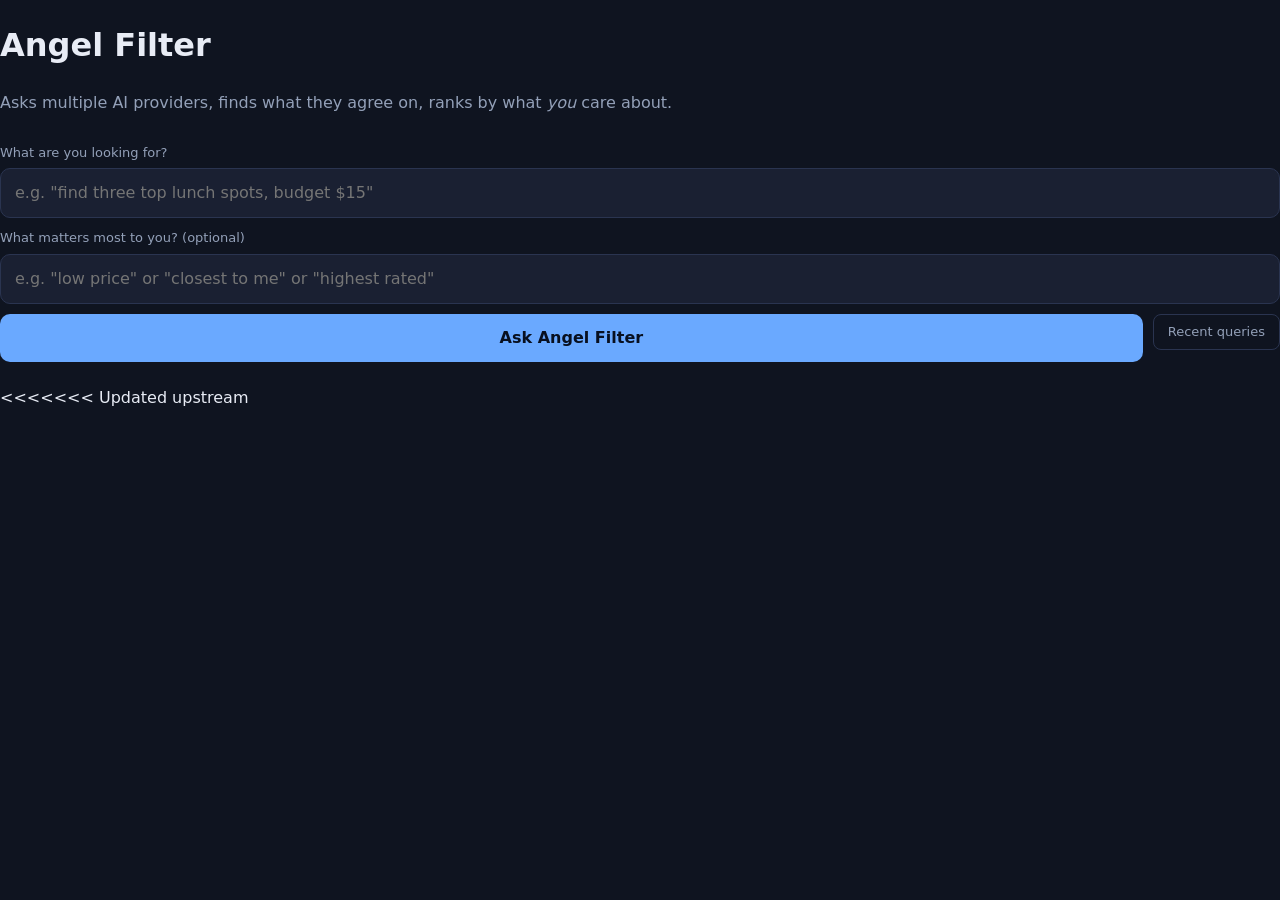
<file: static/index.html>
<!doctype html>
<html lang="en">
<head>
<meta charset="utf-8" />
<meta name="viewport" content="width=device-width, initial-scale=1" />
<title>Angel Filter</title>
<style>
  :root {
    --bg: #0f1420; --card: #1a2032; --ink: #e8ecf5; --muted: #93a0b8;
    --accent: #6aa9ff; --warn: #ffb36a; --good: #7dd87a; --border: #2a3450;
    --best-border: #6aa9ff44;
  }
  * { box-sizing: border-box; }
  body { margin: 0; font: 16px/1.5 system-ui, -apple-system, Segoe UI, Roboto, sans-serif; background: var(--bg); color: var(--ink); }
<<<<<<< Updated upstream
  main { max-width: 860px; margin: 0 auto; padding: 40px 24px; }
=======
  main { max-width: 1100px; margin: 0 auto; padding: 40px 24px; }
>>>>>>> Stashed changes
  h1 { margin: 0 0 4px; font-size: 28px; letter-spacing: -0.02em; }
  .sub { color: var(--muted); margin-bottom: 28px; }
  form { display: grid; gap: 10px; margin-bottom: 24px; }
  input { font: inherit; color: var(--ink); background: var(--card); border: 1px solid var(--border); border-radius: 10px; padding: 12px 14px; width: 100%; }
  input:focus { outline: 2px solid var(--accent); }
  button.primary { font: inherit; color: #081020; background: var(--accent); border: none; border-radius: 10px; font-weight: 600; cursor: pointer; padding: 12px 18px; }
  button.primary:hover { filter: brightness(1.1); }
  button.primary:disabled { opacity: 0.5; cursor: wait; }
  .label { color: var(--muted); font-size: 13px; margin-bottom: -4px; }
  .meta { color: var(--muted); font-size: 13px; margin: 16px 0 10px; }
  .intent-badge { display: inline-block; background: #1e2d50; color: var(--accent); font-size: 12px; font-weight: 600; padding: 2px 10px; border-radius: 999px; margin-left: 8px; text-transform: uppercase; letter-spacing: 0.05em; }

  /* Best answer card */
  .best-card { background: var(--card); border: 1px solid var(--best-border); border-radius: 14px; padding: 20px 22px; margin-bottom: 16px; }
  .best-label { font-size: 11px; font-weight: 700; letter-spacing: 0.08em; text-transform: uppercase; color: var(--accent); margin-bottom: 8px; }
  .best-title { font-size: 18px; font-weight: 700; margin-bottom: 6px; }
  .best-snippet { color: var(--muted); font-size: 14px; margin-bottom: 10px; }
  .consensus-bar { display: flex; align-items: center; gap: 8px; margin-bottom: 10px; font-size: 12px; color: var(--muted); }
  .consensus-dot { width: 8px; height: 8px; border-radius: 50%; background: var(--good); }
  .axis-row { display: flex; gap: 10px; flex-wrap: wrap; margin-bottom: 10px; }
  .axis-chip { font-size: 12px; background: #202840; border-radius: 8px; padding: 4px 10px; }
  .axis-chip span { color: var(--accent); font-weight: 600; }

  /* Score bar */
  .score-bar-wrap { margin: 10px 0 6px; }
  .score-bar-label { font-size: 11px; color: var(--muted); margin-bottom: 3px; display: flex; justify-content: space-between; }
  .score-bar-track { background: #202840; border-radius: 999px; height: 6px; overflow: hidden; }
  .score-bar-fill { height: 100%; border-radius: 999px; transition: width 0.6s cubic-bezier(.4,0,.2,1); }

  /* Other results */
  .toggle-btn { background: none; border: 1px solid var(--border); color: var(--muted); font: inherit; font-size: 13px; border-radius: 8px; padding: 6px 14px; cursor: pointer; margin-bottom: 12px; }
  .toggle-btn:hover { border-color: var(--accent); color: var(--accent); }
  .others { display: none; }
  .others.open { display: block; }
  .card { background: var(--card); border: 1px solid var(--border); border-radius: 12px; padding: 14px 18px; margin-bottom: 8px; }
  .rank { display: inline-block; background: #2a3450; color: var(--accent); font-weight: 700; padding: 2px 9px; border-radius: 999px; margin-right: 8px; font-size: 13px; }
  .card-title { font-weight: 600; }
  .snippet { color: var(--muted); margin-top: 5px; font-size: 14px; }
  .row { display: flex; flex-wrap: wrap; gap: 6px; margin-top: 8px; font-size: 12px; }
  .chip { background: #202840; color: var(--muted); border-radius: 999px; padding: 3px 10px; }
  .chip.sponsored { background: #3a2a1a; color: var(--warn); }
  .chip.good { background: #1a3a22; color: var(--good); }
  .chip.agreed { background: #1a2e3a; color: #6ad4ff; }
  a { color: var(--accent); text-decoration: none; }
  a:hover { text-decoration: underline; }
  .error { color: var(--warn); }
<<<<<<< Updated upstream
=======

  /* History dropdown */
  .history-wrap { position: relative; margin-bottom: 8px; }
  .history-btn { background: none; border: 1px solid var(--border); color: var(--muted); font: inherit; font-size: 13px; border-radius: 8px; padding: 6px 14px; cursor: pointer; width: 100%; text-align: left; }
  .history-btn:hover { border-color: var(--accent); color: var(--accent); }
  .history-dropdown { display: none; position: absolute; top: calc(100% + 4px); left: 0; right: 0; background: var(--card); border: 1px solid var(--border); border-radius: 10px; z-index: 100; overflow: hidden; box-shadow: 0 8px 24px #00000055; }
  .history-dropdown.open { display: block; }
  .history-item { padding: 10px 14px; font-size: 13px; cursor: pointer; border-bottom: 1px solid var(--border); display: flex; align-items: center; justify-content: space-between; }
  .history-item:last-child { border-bottom: none; }
  .history-item:hover { background: #202840; color: var(--ink); }
  .history-item-text { color: var(--muted); flex: 1; overflow: hidden; text-overflow: ellipsis; white-space: nowrap; }
  .history-cache-badge { font-size: 11px; color: var(--good); margin-left: 8px; flex-shrink: 0; }
  .cache-badge { display: inline-block; background: #1a3a22; color: var(--good); font-size: 11px; font-weight: 600; padding: 2px 8px; border-radius: 999px; margin-left: 8px; }

  /* Provider breakdown */
  .provider-breakdown { display: flex; gap: 10px; flex-wrap: wrap; margin: 16px 0 4px; }
  .provider-pill { display: flex; align-items: center; gap: 6px; background: var(--card); border: 1px solid var(--border); border-radius: 999px; padding: 4px 12px; font-size: 12px; }
  .provider-dot { width: 8px; height: 8px; border-radius: 50%; flex-shrink: 0; }
  .provider-count { color: var(--muted); }

  /* Viz tabs */
  .viz-section { margin-top: 36px; }
  .viz-tabs { display: flex; gap: 4px; margin-bottom: 16px; border-bottom: 1px solid var(--border); padding-bottom: 0; }
  .viz-tab { background: none; border: none; color: var(--muted); font: inherit; font-size: 13px; font-weight: 600; padding: 8px 16px; cursor: pointer; border-bottom: 2px solid transparent; margin-bottom: -1px; transition: color 0.15s, border-color 0.15s; }
  .viz-tab:hover { color: var(--ink); }
  .viz-tab.active { color: var(--accent); border-bottom-color: var(--accent); }
  .viz-panel { display: none; }
  .viz-panel.active { display: block; }
  .viz-title { font-size: 13px; color: var(--muted); margin-bottom: 10px; }

  /* Plots */
  #plot-3d { width: 100%; height: 640px; border-radius: 14px; overflow: hidden; background: var(--card); border: 1px solid var(--border); opacity: 0; transition: opacity 0.5s ease; }
  #plot-3d.loaded { opacity: 1; }
  #plot-radar { width: 100%; height: 420px; border-radius: 14px; overflow: hidden; background: var(--card); border: 1px solid var(--border); }
>>>>>>> Stashed changes
</style>
</head>
<body>
<main>
  <h1>Angel Filter</h1>
  <p class="sub">Asks multiple AI providers, finds what they agree on, ranks by what <em>you</em> care about.</p>

  <form id="f">
    <span class="label">What are you looking for?</span>
    <div class="history-wrap">
      <input id="q" placeholder='e.g. "find three top lunch spots, budget $15"' required autocomplete="off" />
      <div id="history-dropdown" class="history-dropdown"></div>
    </div>
    <span class="label">What matters most to you? (optional)</span>
    <input id="p" placeholder='e.g. "low price" or "closest to me" or "highest rated"' />
    <div style="display:flex;gap:10px">
      <button id="go" class="primary" type="submit" style="flex:1">Ask Angel Filter</button>
      <button type="button" class="toggle-btn" onclick="toggleHistory()" style="white-space:nowrap">Recent queries</button>
    </div>
  </form>

  <div id="out"></div>
<<<<<<< Updated upstream
</main>

<script>
const form = document.getElementById("f");
const out  = document.getElementById("out");
const btn  = document.getElementById("go");
=======

  <div id="viz-wrap" style="display:none" class="viz-section">
    <div class="viz-tabs">
      <button class="viz-tab active" onclick="switchTab('3d', this)">3D Scoring Space</button>
      <button class="viz-tab" onclick="switchTab('radar', this)">Radar Chart</button>
    </div>
    <div id="panel-3d" class="viz-panel active">
      <div class="viz-title">Price · Distance · Rating — winner is the red diamond, lines connect back to query origin</div>
      <div id="plot-3d"></div>
    </div>
    <div id="panel-radar" class="viz-panel">
      <div class="viz-title">Top 3 results compared across all three axes</div>
      <div id="plot-radar"></div>
    </div>
  </div>
</main>

<script>
const form    = document.getElementById("f");
const out     = document.getElementById("out");
const btn     = document.getElementById("go");
const vizWrap = document.getElementById("viz-wrap");

const PROVIDER_COLORS = {
  gemini:     "#0f766e",
  ollama:     "#b45309",
  openai:     "#10a37f",
  watsonx:    "#0f62fe",
  duckduckgo: "#2563eb",
  brave:      "#e05c2a",
  mock:       "#7c3aed",
};
>>>>>>> Stashed changes

// Max score seen this session — used to normalize score bars
let _maxScore = 1;

form.addEventListener("submit", async (e) => {
  e.preventDefault();
  const query      = document.getElementById("q").value.trim();
  const preference = document.getElementById("p").value.trim() || null;
  if (!query) return;

  btn.disabled = true;
<<<<<<< Updated upstream
=======
  vizWrap.style.display = "none";
  document.getElementById("plot-3d").classList.remove("loaded");
>>>>>>> Stashed changes
  out.innerHTML = `<div class="meta">Querying providers…</div>`;

  try {
    const res = await fetch("/query", {
      method: "POST",
      headers: { "content-type": "application/json" },
      body: JSON.stringify({ query, preference }),
    });
    if (!res.ok) throw new Error(`HTTP ${res.status}`);
<<<<<<< Updated upstream
    render(await res.json());
=======
    const data = await res.json();
    _maxScore = Math.max(...(data.results || []).map(r => r.score), 1);
    render(data);
    if ((data.results || []).length > 0) {
      render3D(data.results);
      renderRadar(data.results.slice(0, 3));
      vizWrap.style.display = "block";
      // Fade-in + auto-rotate the 3D plot
      setTimeout(() => {
        document.getElementById("plot-3d").classList.add("loaded");
        autoRotate();
      }, 100);
    }
>>>>>>> Stashed changes
  } catch (err) {
    out.innerHTML = `<div class="card error">Request failed: ${esc(err.message)}</div>`;
  } finally {
    btn.disabled = false;
  }
});

// --- Auto-rotate the 3D plot for 4 seconds on load --------------------
function autoRotate() {
  const el = document.getElementById("plot-3d");
  if (!el._layout) return;
  let angle = 0;
  const steps = 80;
  const id = setInterval(() => {
    angle += (2 * Math.PI) / steps;
    Plotly.relayout("plot-3d", {
      "scene.camera.eye": {
        x: 1.6 * Math.cos(angle),
        y: 1.6 * Math.sin(angle),
        z: 1.2,
      },
    });
    if (++el._rotateStep >= steps) clearInterval(id);
  }, 50);
  el._rotateStep = 0;
}

// --- Render results list ----------------------------------------------
function render(data) {
  const results = data.results || [];
  const used    = (data.providers_used || []).join(", ") || "none";
  const failed  = (data.providers_failed || []).join(", ");
  const intent  = data.intent || "general";

  // Provider breakdown panel
  const providerCounts = {};
  results.forEach(r => { providerCounts[r.provider] = (providerCounts[r.provider] || 0) + 1; });
  const breakdownHtml = Object.entries(providerCounts).map(([p, n]) =>
    `<div class="provider-pill">
      <div class="provider-dot" style="background:${PROVIDER_COLORS[p] || "#6aa9ff"}"></div>
      <span>${esc(p)}</span>
      <span class="provider-count">${n} result${n > 1 ? "s" : ""}</span>
    </div>`
  ).join("");

  let html = `
    <div class="meta">
      Providers: ${esc(used)}${failed ? " · failed: " + esc(failed) : ""}
      <span class="intent-badge">${esc(intent)}</span>
      ${data.cached ? `<span class="cache-badge">from cache</span>` : ""}
    </div>
    <div class="provider-breakdown">${breakdownHtml}</div>`;

  if (!results.length) {
    html += `<div class="card">No results returned.</div>`;
    out.innerHTML = html;
    return;
  }

<<<<<<< Updated upstream
  // --- Best answer (first result) ---
=======
  // Best answer
>>>>>>> Stashed changes
  const best = results[0];
  const axes = best.axis_scores || {};
  const axisHtml = Object.entries(axes).map(([k, v]) =>
    `<div class="axis-chip">${esc(k.replace("_", " "))}: <span>${v}</span></div>`
  ).join("");

  html += `<div class="best-card">
    <div class="best-label">Angel Filter's best answer</div>
    <div class="best-title">${esc(best.title)}</div>
    <div class="best-snippet">${esc(best.snippet || "")}</div>
    ${best.url ? `<div class="best-snippet"><a href="${esc(best.url)}" target="_blank" rel="noopener">${esc(best.url)}</a></div>` : ""}
    ${(best.consensus_count || 0) > 1
      ? `<div class="consensus-bar"><div class="consensus-dot"></div>${esc(String(best.consensus_count))} providers agreed on this answer</div>`
      : ""}
    <div class="axis-row">${axisHtml}</div>
    ${scoreBar(best.score, "#dc2626")}
    <div class="row">
      <span class="chip">score ${best.score}</span>
      <span class="chip" style="background:${PROVIDER_COLORS[best.provider] || "#202840"}22;color:${PROVIDER_COLORS[best.provider] || "var(--muted)"}">
        ${esc(best.provider)}
      </span>
      ${best.sponsored
        ? `<span class="chip sponsored">sponsored · penalized</span>`
        : `<span class="chip good">organic</span>`}
      ${(best.consensus_count || 0) > 1
        ? `<span class="chip agreed">${esc(String(best.consensus_count))} agreed</span>`
        : ""}
    </div>
    <div class="snippet" style="margin-top:8px"><em>${esc(best.rationale || "")}</em></div>
  </div>`;

  // --- Toggle for remaining results ---
  if (results.length > 1) {
    html += `<button class="toggle-btn" onclick="toggleOthers(this)">
      Show other responses (${results.length - 1})
    </button>
    <div class="others" id="others">`;

    results.slice(1).forEach((r, i) => {
      const pColor = PROVIDER_COLORS[r.provider] || "#6aa9ff";
      html += `<div class="card">
        <span class="rank">#${i + 2}</span>
        <span class="card-title">${esc(r.title)}</span>
        ${r.sponsored ? `<span class="chip sponsored" style="font-size:11px;margin-left:6px">sponsored</span>` : ""}
        <div class="snippet">${esc(r.snippet || "")}</div>
        ${r.url ? `<div class="snippet"><a href="${esc(r.url)}" target="_blank" rel="noopener">${esc(r.url)}</a></div>` : ""}
        ${scoreBar(r.score, r.sponsored ? "#b45309" : pColor)}
        <div class="row">
          <span class="chip">score ${r.score}</span>
          <span class="chip" style="background:${pColor}22;color:${pColor}">${esc(r.provider)}</span>
          ${r.sponsored
            ? `<span class="chip sponsored">sponsored · penalized</span>`
            : `<span class="chip good">organic</span>`}
          ${(r.consensus_count || 0) > 1
            ? `<span class="chip agreed">${esc(String(r.consensus_count))} agreed</span>`
            : ""}
        </div>
        <div class="snippet"><em>${esc(r.rationale || "")}</em></div>
      </div>`;
    });

    html += `</div>`;
  }

  out.innerHTML = html;
}

<<<<<<< Updated upstream
function toggleOthers(btn) {
  const el = document.getElementById("others");
  const open = el.classList.toggle("open");
  const count = (el.querySelectorAll(".card") || []).length;
  btn.textContent = open
    ? `Hide other responses (${count})`
    : `Show other responses (${count})`;
=======
function scoreBar(score, color) {
  const pct = Math.round((score / _maxScore) * 100);
  return `<div class="score-bar-wrap">
    <div class="score-bar-label"><span>Score</span><span>${score}</span></div>
    <div class="score-bar-track">
      <div class="score-bar-fill" style="width:${pct}%;background:${color}"></div>
    </div>
  </div>`;
}

// --- 3D scatter plot ---------------------------------------------------
function render3D(results) {
  const winnerTitle = results[0].title;
  const xs = results.map(r => (r.axis_scores || {}).P1_price    || 0.5);
  const ys = results.map(r => (r.axis_scores || {}).P2_distance || 0.5);
  const zs = results.map(r => (r.axis_scores || {}).P3_rating   || 0.5);

  const isWinner  = r => r.title === winnerTitle;
  const isSponsored = r => !!r.sponsored;

  const colors  = results.map(r => isWinner(r) ? "#dc2626" : isSponsored(r) ? "#b45309" : (PROVIDER_COLORS[r.provider] || "#6aa9ff"));
  const sizes   = results.map(r => isWinner(r) ? 16 : 10);
  const symbols = results.map(r => isWinner(r) ? "diamond" : isSponsored(r) ? "x" : "circle");
  const labels  = results.map((r, i) => isWinner(r) ? `Winner: ${r.title}` : `#${i + 1}: ${r.title}`);

  // Lines from origin to each point
  const lineTraces = results.map((r, i) => ({
    x: [0, xs[i]], y: [0, ys[i]], z: [0, zs[i]],
    mode: "lines", type: "scatter3d",
    line: { color: colors[i], width: isWinner(r) ? 6 : isSponsored(r) ? 2 : 3, dash: isWinner(r) ? "solid" : isSponsored(r) ? "dot" : "dot" },
    opacity: isWinner(r) ? 0.9 : isSponsored(r) ? 0.3 : 0.45,
    hoverinfo: "skip", showlegend: false,
  }));

  // Sponsored penalty zone — translucent red cube in low-score corner
  const penaltyZone = {
    x: [0,0,0,0, 0.4,0.4,0.4,0.4],
    y: [0,0,0.4,0.4, 0,0,0.4,0.4],
    z: [0,0.4,0,0.4, 0,0.4,0,0.4],
    mode: "markers", type: "scatter3d",
    marker: { size: 3, color: "#dc262620", symbol: "square" },
    hovertemplate: "<b>Sponsored penalty zone</b><extra></extra>",
    name: "Penalty zone", showlegend: true,
  };

  const pointTrace = {
    x: xs, y: ys, z: zs,
    text: labels,
    mode: "markers+text", type: "scatter3d",
    textposition: "top center",
    textfont: { size: 11, color: "#e8ecf5" },
    customdata: results.map(r => [
      r.title, r.provider, r.score,
      (r.axis_scores || {}).P1_price    || "—",
      (r.axis_scores || {}).P2_distance || "—",
      (r.axis_scores || {}).P3_rating   || "—",
      r.sponsored ? "⚠ sponsored — penalty applied" : "organic",
    ]),
    hovertemplate:
      "<b>%{customdata[0]}</b><br>" +
      "Provider: %{customdata[1]}<br>" +
      "Score: %{customdata[2]}<br>" +
      "P1 price: %{customdata[3]}<br>" +
      "P2 distance: %{customdata[4]}<br>" +
      "P3 rating: %{customdata[5]}<br>" +
      "<i>%{customdata[6]}</i><extra></extra>",
    marker: { size: sizes, color: colors, symbol: symbols, opacity: 0.95, line: { color: "#ffffff", width: 1.5 } },
    showlegend: false,
  };

  const originTrace = {
    x: [0], y: [0], z: [0],
    text: ["Query origin"],
    mode: "markers+text", type: "scatter3d",
    textposition: "bottom center",
    textfont: { size: 12, color: "#93a0b8" },
    marker: { size: 12, color: "#e8ecf5", symbol: "diamond", line: { color: "#6aa9ff", width: 2 } },
    hovertemplate: "<b>Query origin</b><extra></extra>",
    showlegend: false,
  };

  const seenProviders = [...new Set(results.map(r => r.provider))];
  const legendTraces = [
    ...seenProviders.map(p => ({
      x: [null], y: [null], z: [null], mode: "markers", type: "scatter3d",
      marker: { size: 9, color: PROVIDER_COLORS[p] || "#6aa9ff" },
      name: p, hoverinfo: "skip", showlegend: true,
    })),
    { x:[null],y:[null],z:[null], mode:"markers", type:"scatter3d", marker:{size:9,color:"#dc2626",symbol:"diamond"}, name:"Winner", hoverinfo:"skip", showlegend:true },
    { x:[null],y:[null],z:[null], mode:"markers", type:"scatter3d", marker:{size:9,color:"#b45309",symbol:"x"}, name:"Sponsored", hoverinfo:"skip", showlegend:true },
  ];

  const layout = {
    margin: { l: 0, r: 0, b: 0, t: 40 },
    paper_bgcolor: "rgba(0,0,0,0)",
    plot_bgcolor:  "rgba(0,0,0,0)",
    font: { color: "#93a0b8", size: 12 },
    scene: {
      xaxis: { title: "P1 Price score",    backgroundcolor: "rgba(255,255,255,0.03)", gridcolor: "rgba(255,255,255,0.07)", zerolinecolor: "rgba(255,255,255,0.15)", range: [0,1] },
      yaxis: { title: "P2 Distance score", backgroundcolor: "rgba(255,255,255,0.03)", gridcolor: "rgba(255,255,255,0.07)", zerolinecolor: "rgba(255,255,255,0.15)", range: [0,1] },
      zaxis: { title: "P3 Rating score",   backgroundcolor: "rgba(255,255,255,0.03)", gridcolor: "rgba(255,255,255,0.07)", zerolinecolor: "rgba(255,255,255,0.15)", range: [0,1] },
      camera: { eye: { x: 1.6, y: 1.4, z: 1.2 } },
      aspectmode: "cube",
    },
    legend: { orientation: "h", x: 0, y: 1.02, yanchor: "bottom", xanchor: "left", bgcolor: "rgba(26,32,50,0.9)", bordercolor: "rgba(255,255,255,0.1)", borderwidth: 1 },
    showlegend: true,
  };

  const el = document.getElementById("plot-3d");
  el._layout = layout;
  Plotly.newPlot("plot-3d", [...lineTraces, penaltyZone, pointTrace, originTrace, ...legendTraces], layout, { responsive: true, displayModeBar: false });
}

// --- Radar chart -------------------------------------------------------
function renderRadar(top3) {
  const axes = ["P1 Price", "P2 Distance", "P3 Rating"];
  const keys = ["P1_price", "P2_distance", "P3_rating"];

  const traces = top3.map((r, i) => {
    const vals = keys.map(k => (r.axis_scores || {})[k] || 0);
    vals.push(vals[0]); // close the polygon
    const color = i === 0 ? "#dc2626" : (PROVIDER_COLORS[r.provider] || "#6aa9ff");
    return {
      type: "scatterpolar",
      r: vals,
      theta: [...axes, axes[0]],
      fill: "toself",
      fillcolor: color + "30",
      line: { color, width: 2 },
      name: r.title.length > 20 ? r.title.slice(0, 18) + "…" : r.title,
      hovertemplate: `<b>${esc(r.title)}</b><br>%{theta}: %{r:.2f}<extra></extra>`,
    };
  });

  Plotly.newPlot("plot-radar", traces, {
    polar: {
      bgcolor: "rgba(0,0,0,0)",
      radialaxis: { visible: true, range: [0, 1], color: "#93a0b8", gridcolor: "rgba(255,255,255,0.08)" },
      angularaxis: { color: "#93a0b8", gridcolor: "rgba(255,255,255,0.08)" },
    },
    paper_bgcolor: "rgba(0,0,0,0)",
    plot_bgcolor:  "rgba(0,0,0,0)",
    font: { color: "#93a0b8" },
    legend: { x: 0.5, y: -0.1, xanchor: "center", orientation: "h", bgcolor: "rgba(26,32,50,0.9)" },
    margin: { l: 60, r: 60, t: 40, b: 60 },
    showlegend: true,
  }, { responsive: true, displayModeBar: false });
}

// --- Tab switching -----------------------------------------------------
function switchTab(name, tabEl) {
  document.querySelectorAll(".viz-tab").forEach(t => t.classList.remove("active"));
  document.querySelectorAll(".viz-panel").forEach(p => p.classList.remove("active"));
  tabEl.classList.add("active");
  document.getElementById("panel-" + name).classList.add("active");
  if (name === "3d") Plotly.Plots.resize("plot-3d");
  if (name === "radar") Plotly.Plots.resize("plot-radar");
}

function toggleOthers(btn) {
  const el = document.getElementById("others");
  const open = el.classList.toggle("open");
  const count = el.querySelectorAll(".card").length;
  btn.textContent = open ? `Hide other responses (${count})` : `Show other responses (${count})`;
>>>>>>> Stashed changes
}

// --- Query history ----------------------------------------------------
async function toggleHistory() {
  const dropdown = document.getElementById("history-dropdown");
  if (dropdown.classList.contains("open")) {
    dropdown.classList.remove("open");
    return;
  }
  try {
    const res = await fetch("/history");
    const data = await res.json();
    const queries = data.queries || [];
    if (!queries.length) {
      dropdown.innerHTML = `<div class="history-item"><span class="history-item-text" style="color:var(--muted)">No recent queries yet</span></div>`;
    } else {
      dropdown.innerHTML = queries.map(q =>
        `<div class="history-item" onclick="loadHistory(${JSON.stringify(esc(q))})">
          <span class="history-item-text">${esc(q)}</span>
          <span class="history-cache-badge">cached</span>
        </div>`
      ).join("");
    }
    dropdown.classList.add("open");
  } catch (e) {
    console.error("History fetch failed", e);
  }
}

function loadHistory(query) {
  document.getElementById("q").value = query;
  document.getElementById("history-dropdown").classList.remove("open");
  document.getElementById("f").requestSubmit();
}

// Close history dropdown when clicking outside
document.addEventListener("click", (e) => {
  if (!e.target.closest(".history-wrap") && !e.target.closest(".toggle-btn")) {
    document.getElementById("history-dropdown").classList.remove("open");
  }
});

function esc(s) {
  return String(s).replace(/[&<>"']/g, c =>
    ({"&":"&amp;","<":"&lt;",">":"&gt;",'"':"&quot;","'":"&#39;"}[c])
  );
}
</script>
</body>
</html>
</file>
